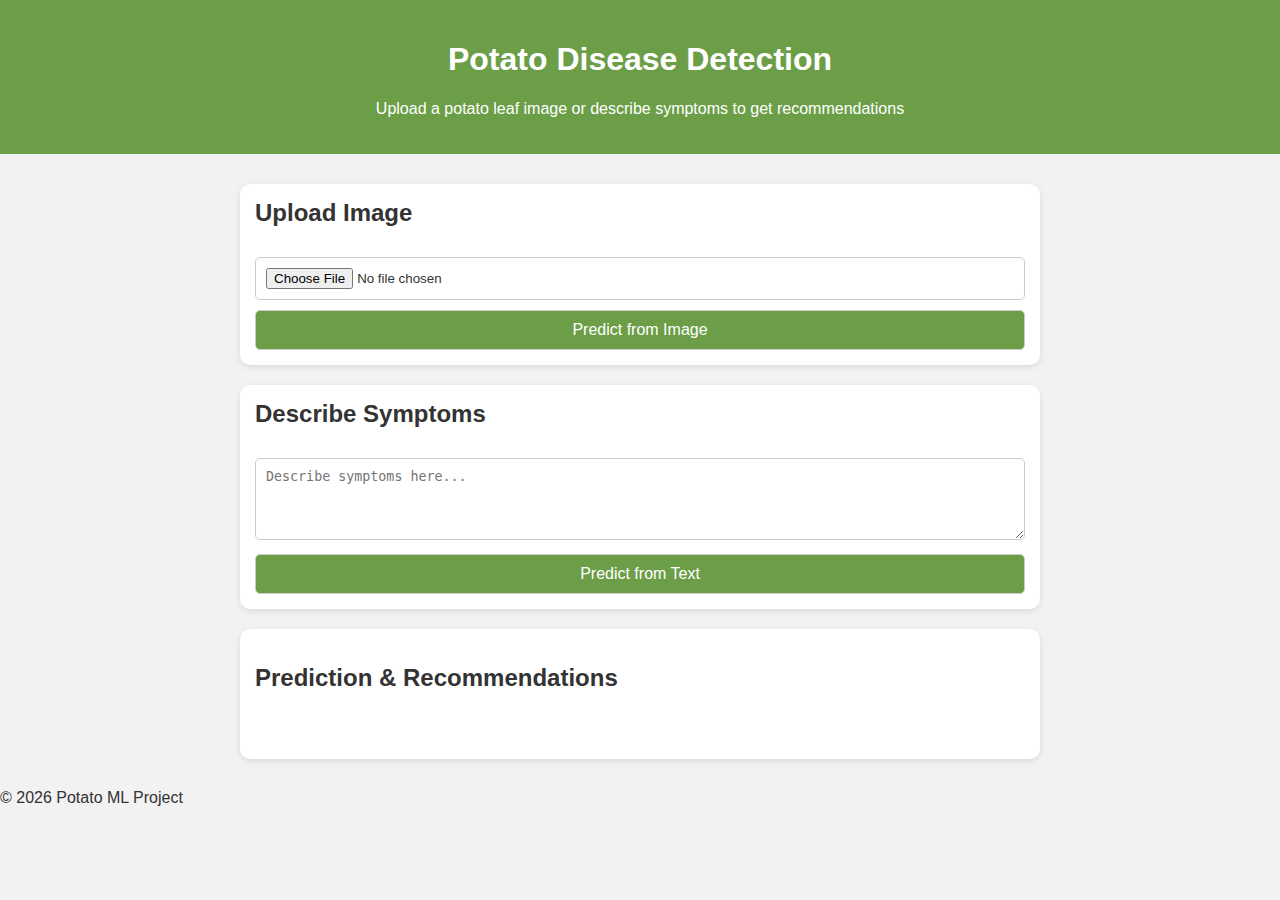
<file: frontend/index.html>
<!-- index.html -->
<!DOCTYPE html>
<html lang="en">
<head>
    <meta charset="UTF-8">
    <meta name="viewport" content="width=device-width, initial-scale=1.0">
    <title>Potato Disease Detection</title>
    <link rel="stylesheet" href="styles.css">
</head>
<body>
    <!-- Header / Title -->
    <header>
        <h1>Potato Disease Detection</h1>
        <p>Upload a potato leaf image or describe symptoms to get recommendations</p>
    </header>

    <!-- Main container -->
    <main>
        <!-- Image Upload Form -->
        <section class="input-section">
            <h2>Upload Image</h2>
            <form id="imageForm" enctype="multipart/form-data">
                <input type="file" id="imageInput" name="image" accept="image/*" required>
                <button type="submit">Predict from Image</button>
            </form>
        </section>

        <!-- Text Input Form -->
        <section class="input-section">
            <h2>Describe Symptoms</h2>
            <form id="textForm">
                <textarea id="textInput" name="symptoms" rows="4" placeholder="Describe symptoms here..." required></textarea>
                <button type="submit">Predict from Text</button>
            </form>
        </section>

        <!-- Output Section -->
        <section class="output-section">
            <h2>Prediction & Recommendations</h2>
            <div id="predictionResult">
                <!-- Flask backend will return predictions here -->
            </div>
        </section>
    </main>

    <!-- Footer -->
    <footer>
        <p>&copy; 2026 Potato ML Project</p>
    </footer>

    <!-- Script -->
    <script src="script.js"></script>
</body>
</html>
</file>
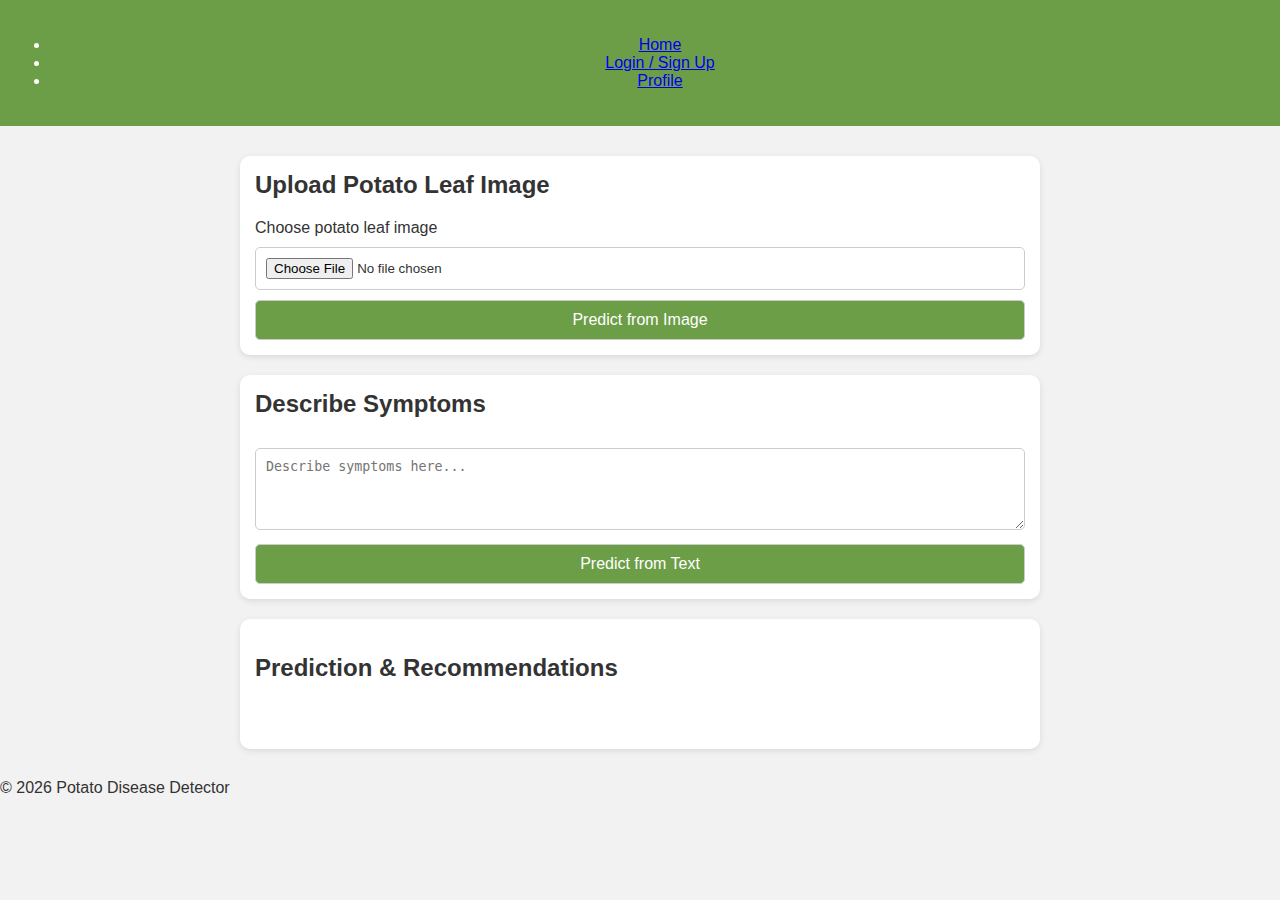
<file: frontend/predict.html>
<!-- predict.html -->
<!DOCTYPE html>
<html lang="en">
<head>
    <meta charset="UTF-8">
    <meta name="viewport" content="width=device-width, initial-scale=1.0">
    <title>Predict Potato Disease</title>
    <link rel="stylesheet" href="styles.css">
</head>
<body>
    <!-- Header with navigation -->
    <header class="predict-header">
        <nav>
            <ul class="nav-list">
                <li><a href="index.html" class="nav-button">Home</a></li>
                <li><a href="#" class="nav-button">Login / Sign Up</a></li>
                <li><a href="#" class="nav-button">Profile</a></li>
            </ul>
        </nav>
    </header>

    <!-- Main container -->
    <main>
        <!-- Image Upload Form -->
        <section class="input-section">
            <h2>Upload Potato Leaf Image</h2>
            <form id="imageForm" enctype="multipart/form-data">
                <label for="imageInput">Choose potato leaf image</label>
                <input type="file" id="imageInput" name="image" accept="image/*" required>
                <button type="submit">Predict from Image</button>
            </form>
        </section>

        <!-- Text Input Form -->
        <section class="input-section">
            <h2>Describe Symptoms</h2>
            <form id="textForm">
                <textarea id="textInput" name="symptoms" rows="4" placeholder="Describe symptoms here..." required></textarea>
                <button type="submit">Predict from Text</button>
            </form>
        </section>

        <!-- Output Section -->
        <section class="output-section">
            <h2>Prediction & Recommendations</h2>
            <div id="predictionResult">
                <!-- Flask backend will return predictions here -->
            </div>
        </section>
    </main>

    <!-- Footer -->
    <footer>
        <p>&copy; 2026 Potato Disease Detector</p>
    </footer>

    <!-- Script -->
    <script src="script.js"></script>
</body>
</html>
</file>
<file: frontend/styles.css>
/* styles.css */

/* Global Styles */
body {
    font-family: Arial, sans-serif;
    margin: 0;
    padding: 0;
    background-color: #f2f2f2;
    color: #333;
}

header {
    background-color: #6c9e48; /* potato green-ish */
    color: #fff;
    text-align: center;
    padding: 20px 10px;
}

main {
    max-width: 800px;
    margin: 20px auto;
    padding: 10px;
}

.input-section {
    background-color: #fff;
    padding: 15px;
    margin-bottom: 20px;
    border-radius: 10px;
    box-shadow: 0 2px 6px rgba(0,0,0,0.1);
}

.input-section h2 {
    margin-top: 0;
}

textarea, input[type="file"], button {
    width: 100%;
    padding: 10px;
    margin-top: 10px;
    border-radius: 5px;
    border: 1px solid #ccc;
    box-sizing: border-box;
}

button {
    background-color: #6c9e48;
    color: white;
    font-size: 16px;
    cursor: pointer;
}

button:hover {
    background-color: #568138;
}

.output-section {
    background-color: #fff;
    padding: 15px;
    border-radius: 10px;
    min-height: 100px;
    box-shadow: 0 2px 6px rgba(0,0,0,0.1);
}
</file>
